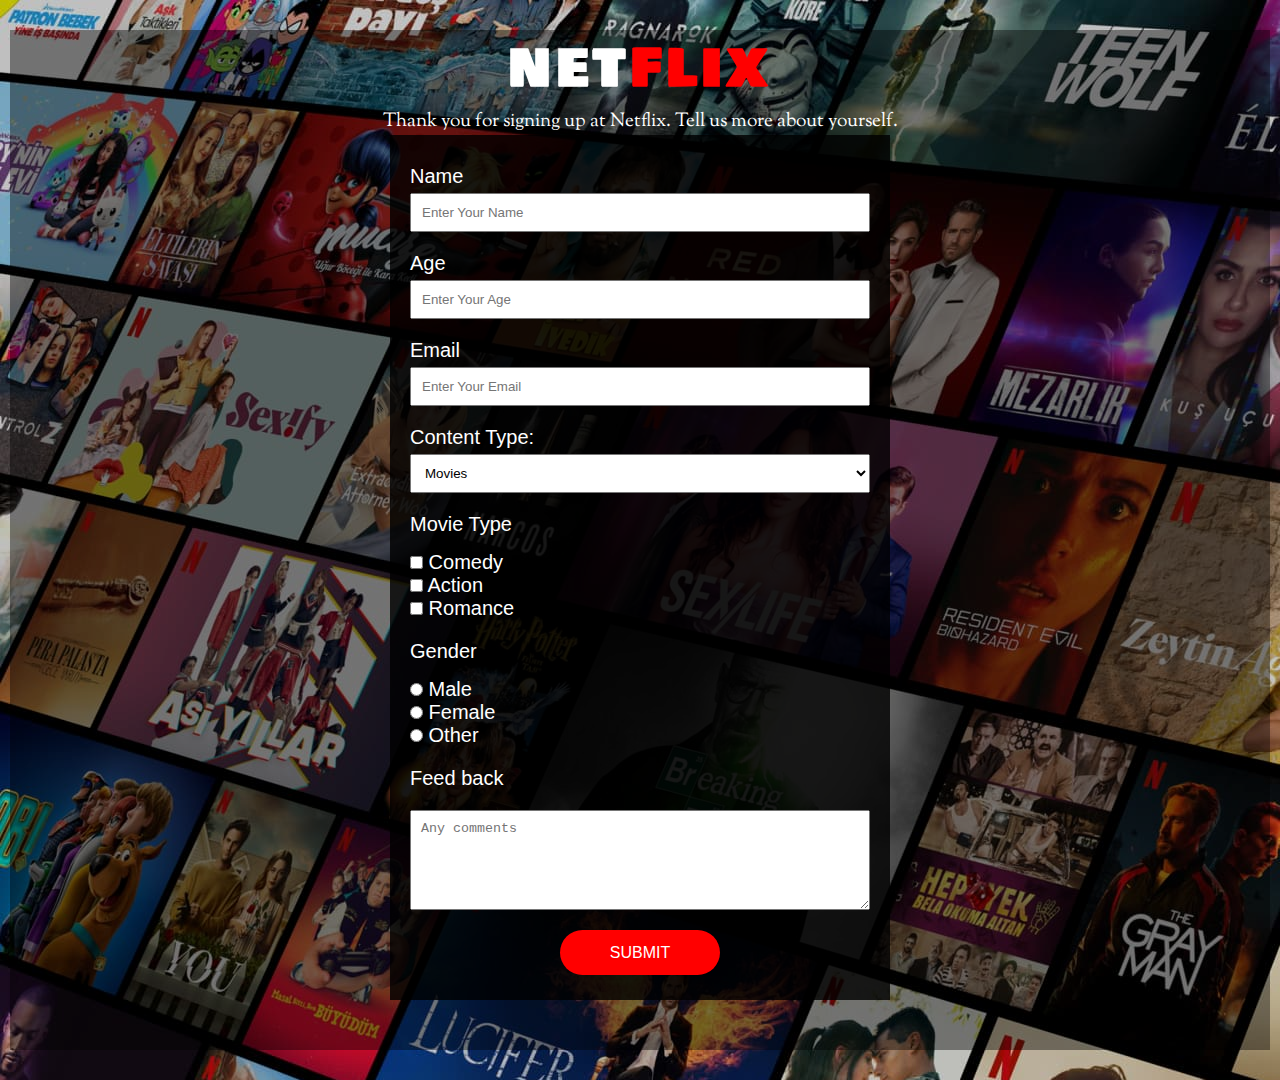
<file: index.html>
<!DOCTYPE html>
<html lang="en">
<head>
    <meta charset="UTF-8">
    <meta name="viewport" content="width=device-width, initial-scale=1.0">
    <title>Netflix Survey Form</title>
    <link rel="stylesheet" href="./style.css">
    <link rel="stylesheet" href="https://cdnjs.cloudflare.com/ajax/libs/font-awesome/6.5.1/css/all.min.css" integrity="sha512-DTOQO9RWCH3ppGqcWaEA1BIZOC6xxalwEsw9c2QQeAIftl+Vegovlnee1c9QX4TctnWMn13TZye+giMm8e2LwA==" crossorigin="anonymous" referrerpolicy="no-referrer" />
</head>
<body>

    <main id="container">
        <header>
            <h1> NET<span>FLIX</span></h1>
            <h3> Thank you for signing up at Netflix. Tell us more about yourself.</h3>
        </header>

        <section>
            <form action="result.html" method="GET">
                <div class="box">
                    <label for="name" class="input-label">Name</label>
                    <input type="text" name="name" id="name" placeholder="Enter Your Name">
                </div>

                <div class="box">
                    <label for="age" class="input-label">Age</label>
                    <input type="number" id="age" name="age" placeholder="Enter Your Age" min="18" max="65">
                </div>

                <div class="box">
                    <div class="label" class="input-label">Email</div>
                    <input type="email" name="email" id="email" placeholder="Enter Your Email">
                </div>

                <div class="box">
                    <label class="input-label"> Content Type: </label>
                    <select name="content" id="dropdown">
                        <option value="movies">Movies</option>
                        <option value="shows">TV shows</option>
                    </select>
                </div>

                <div class="box">
                    <label class="input-label mb-3" > Movie Type</label> 
                    <!-- Comedy checkbox -->
                    <div>
                        <input type="checkbox" name="movie_type" id="comedy" value="comedy">
                        <label for="comedy">Comedy</label>    
                    </div>
                    <!-- Action checkbox -->
                    <div>
                        <input type="checkbox" name="movie_type" id="action" value="action">
                        <label for="action">Action</label>    
                    </div>
                    <!--Romance checkbox -->
                    <div>
                        <input type="checkbox" name="movie_type" id="romance" value="romance">
                        <label for="romance"> Romance</label>
                    </div>
                   
                </div>

                <div class="box">
                    <label class="input-label mb-3">Gender</label>
                    <!-- Male radio button -->
                    <input type="radio" name="gender" value="male" id="male">
                    <label for="male" >Male</label> 
                    <br>
                    <!-- Female radio button -->
                    <input type="radio" name="gender" value="female" id="female">
                    <label for="female"> Female</label>
                    <br>
                    <!-- Other radio button -->
                    <input type="radio" name="gender" value="other" id="other">
                    <label for="other">Other</label>
                </div>

                <div class="box">
                    <label for="feedback" class="input-label mb-3"> Feed back</label>
                    <textarea name="feedback" id="feedback" placeholder="Any comments"></textarea>
                </div>

                <div id="form-submit">
                    <button type="submit" id="submit-btn"> SUBMIT <i class="fa-solid fa-paper-plane"></i> </button>
                </div>
            </form>

        </section>


    </main>
    
</body>
</html>
</file>
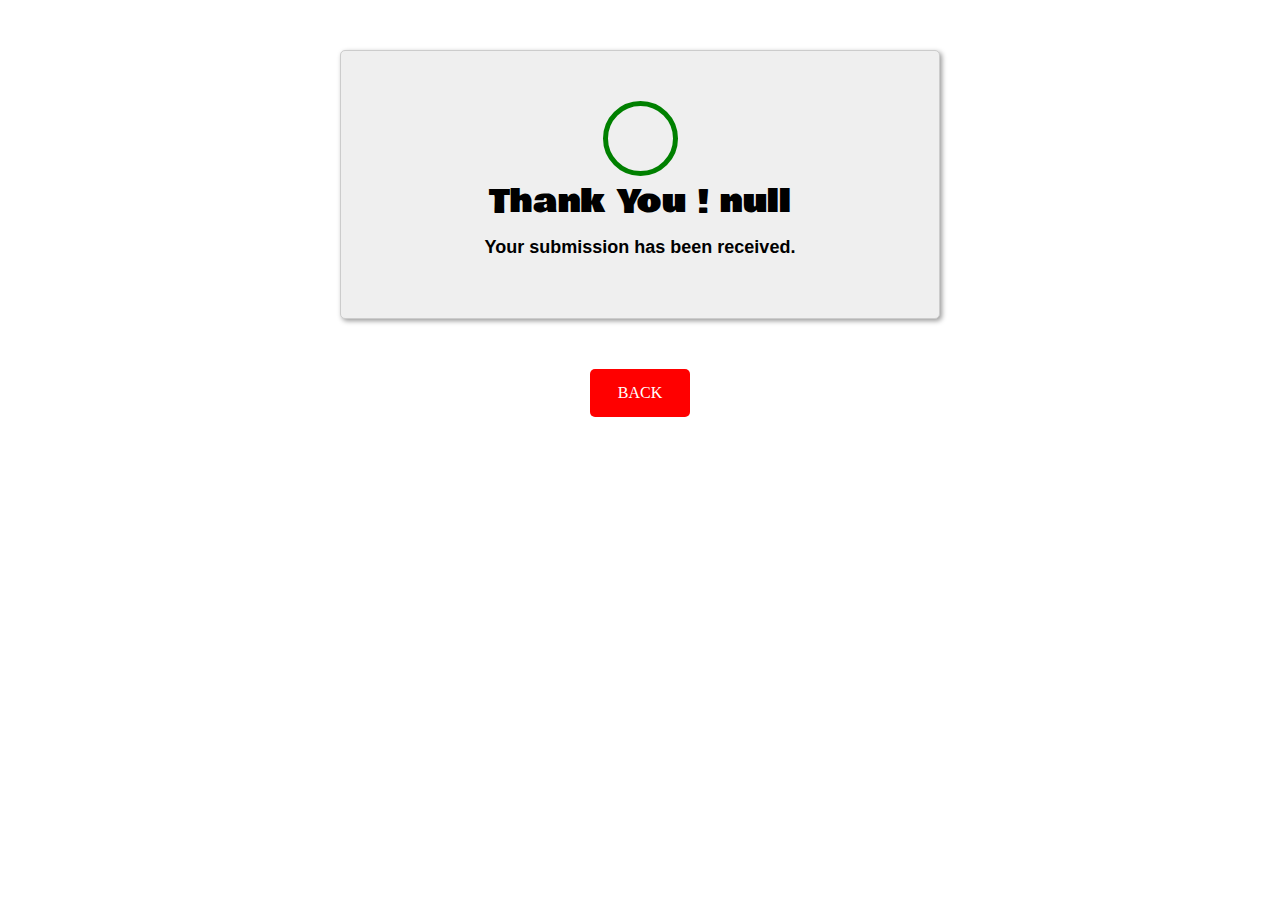
<file: result.html>
<!DOCTYPE html>
<html lang="en">
  <head>
    <meta charset="UTF-8" />
    <meta name="viewport" content="width=device-width, initial-scale=1.0" />
    <title>Thank you</title>
    <link rel="stylesheet" href="./result.css" />
    <link
      rel="stylesheet"
      href="https://cdnjs.cloudflare.com/ajax/libs/font-awesome/6.5.1/css/all.min.css"
      integrity="sha512-DTOQO9RWCH3ppGqcWaEA1BIZOC6xxalwEsw9c2QQeAIftl+Vegovlnee1c9QX4TctnWMn13TZye+giMm8e2LwA=="
      crossorigin="anonymous"
      referrerpolicy="no-referrer"
    />
  </head>
  <body>
    <main>
      <section id="card">
        <div>
          <i class="fa-solid fa-check"></i>
        </div>
        <h1></h1>
        <h6>Your submission has been received.</h6>
      </section>

      <div id="back-container">
        <a href="./index.html"> BACK </a>
      </div>
    </main>

    <script>
        const h1 = document.querySelector('h1');
        const params = new URLSearchParams(location.search);
        const name = params.get('name');
        h1.textContent = `Thank You ! ${name}`;
    </script>
  </body>
</html>
</file>
<file: style.css>
@import url('https://fonts.googleapis.com/css2?family=Bowlby+One&family=Sorts+Mill+Goudy:ital@0;1&display=swap');

/* Reset browser default styles */
*{
    margin: 0;
    padding: 0;
    box-sizing: border-box;
}

html{
    font-size: 16px;
}
body{
    color: white;
    background-image: url("./background_image.jpg");
    /* background-repeat: no-repeat;
    background-size: cover; */
}


/* General classes */

.mb-3{
    margin-bottom: 15px;
}
main{
    max-width: 1260px;
    margin: 30px auto;

    background-color: rgba(0,0,0,0.4);
    padding-bottom: 50px;
    /* position: absolute;
    inset: 40px 80px; */
}

header{
    text-align: center;
}

h1{
    color: white;
    font-size: 3.1rem;
    font-family: "Bowlby One", sans-serif;
    letter-spacing: 5px;
}
h1 span{
    color: red;
}
h3{
    font-family: "Sorts Mill Goudy", serif;
    font-weight: 400;
}

/* Form container */
section{
    max-width: 500px;
    margin: auto;
    padding: 10px;
    background-color: rgba(0,0,0,0.8);
    font-family: Arial, Helvetica, sans-serif;
}

form{
    max-width: 460px;
    margin: auto;
    font-size: 1rem;
}
.input-label{
    display: block;
}
#name, #age, #email, #dropdown, #feedback{
    width: 100%;
    padding: 10px;
    margin-top: 5px;
}
.box{
    margin-top: 20px;
    font-size: 20px;
}

textarea{
    height: 100px;
}
#form-submit{
    margin: 15px;
    text-align: center;
}
#submit-btn{
    width: 160px;
    height: 45px;
    background-color: red;
    border: none;
    border-radius: 50px;
    color: white;
    cursor: pointer;
    font-size: 1rem;
}

#submit-btn:hover{
    opacity: 0.8;
}
</file>
<file: result.css>
@import url('https://fonts.googleapis.com/css2?family=Bowlby+One&family=Sorts+Mill+Goudy:ital@0;1&display=swap');

/* Reset browser default styles */
*{
    margin: 0;
    padding: 0;
    box-sizing: border-box;
}

html{
    font-size: 16px;
}
body{
    background-color: white;
}
main{
    max-width: 1290px;
    margin: 50px auto;
}
#card{
    max-width: 600px;
    margin: auto;
    background-color: #efefef;
    border: 1px solid #ccc;
    border-radius: 5px;
    padding: 50px;
    box-shadow: 2px 2px 5px rgba(0,0,0,0.4);
}
#card div{
    position: relative;
    width: 75px;
    height: 75px;
    border: 5px solid green;
    border-radius: 50%;
    margin: auto;
}

#card div i{
    font-size: 42px;
    color: green;
    position: absolute;
    top:20%;
    left:25%;

}

h1, h6{
    text-align: center;
    margin-bottom: 10px;
}

h1{
    font-family: "Bowlby One", sans-serif;
    font-weight: 400;
}

h6{
    font-family: Arial, Helvetica, sans-serif;
    font-size: large;
}

#back-container{
    text-align: center;
    margin-top: 50px;
}

#back-container a{
    display: inline-block;
    background-color: red;
    color: white;
    text-decoration: none;
    width: 100px;
    padding: 15px 0;
    border-radius: 5px;
}

#back-container a:hover{
    background-color: #870404;  
}
</file>
